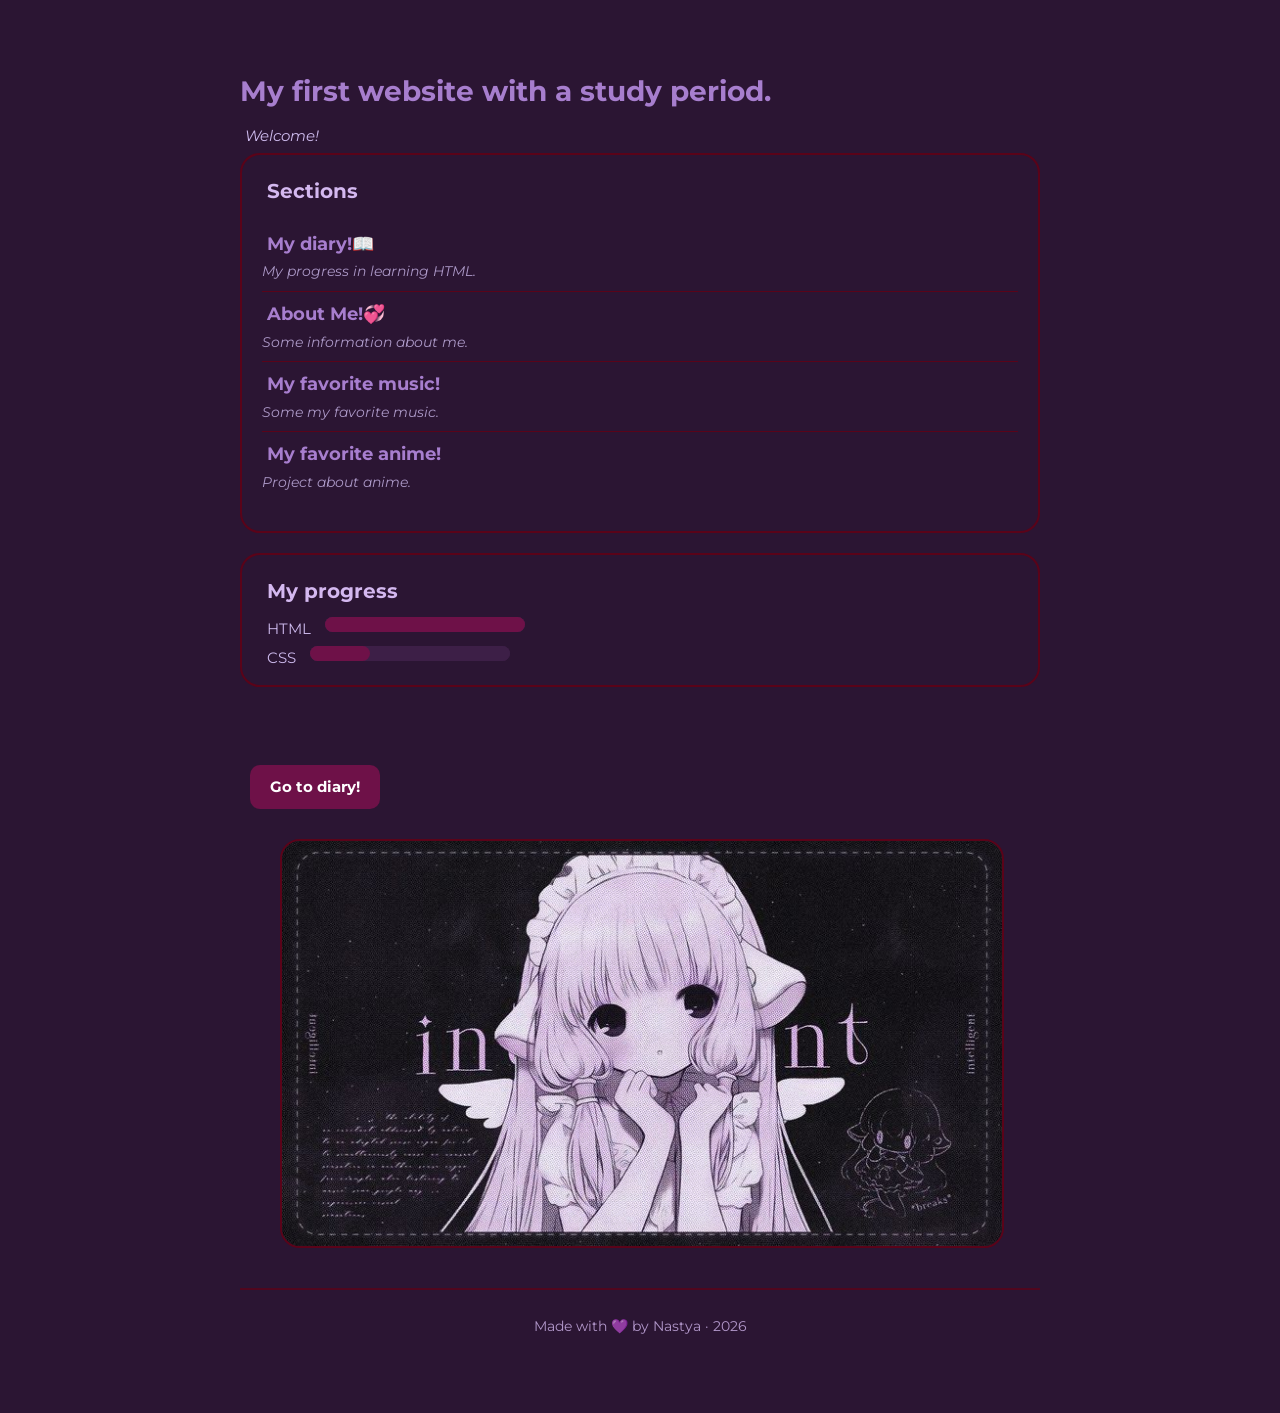
<file: index.html>
<!DOCTYPE html>
<html lang="en">

<head>
    <meta charset="UTF-8">
    <meta name="viewport" content="width=device-width, initial-scale=1.0">
    <link rel="preconnect" href="https://fonts.gstatic.com" crossorigin>
    <link href="https://fonts.googleapis.com/css2?family=Montserrat:wght@400;700&display=swap" rel="stylesheet">
    <link rel="icon" type="image/x-icon" href="favicon.ico">
    <link rel="stylesheet" href="style.css">
    <title>My first website with a study period.</title>
</head>

<body class="home">
    <video class="video-bg-home" autoplay loop muted playsinline>
        <source src="fon1.mp4" type="video/mp4">
    </video>
    <main>
        <header>
            <h1>My first website with a study period.</h1>
            <p><em>Welcome!</em></p>
        </header>
        <nav>
            <h2>Sections</h2>
            <ul>
                <li>
                    <a href="htmldiary.html">My diary!📖</a>
                    <p><em>My progress in learning HTML.</em></p>
                </li>
                <li>
                    <a href="about.html">About Me!💞</a>
                    <p><em>Some information about me.</em></p>
                </li>
                <li>
                    <a href="music.html">My favorite music!</a>
                    <p><em>Some my favorite music.</em></p>
                </li>
                <li>
                    <a href="login.html">My favorite anime!</a>
                    <p><em>Project about anime.</em></p>
                </li>
            </ul>
        </nav>
        <nav>
            <h2>My progress</h2>
            <label for="html">HTML</label>
            <progress id="html" value="100" max="100"></progress><br>
            <label for="css">CSS </label>
            <progress id="css" value="30" max="100"></progress>
        </nav>
        <br><br>

        <a href="index.html" accesskey="c"></a>
        <a href="htmldiary.html" class='btn'>Go to diary!</a>
        </a>
        <figure>
            <img src="homeim.jpg" alt="anime girl">
        </figure>
        <footer>
            <p>Made with 💜 by Nastya · 2026</p>
        </footer>
    </main>
</body>

</html>
</file>
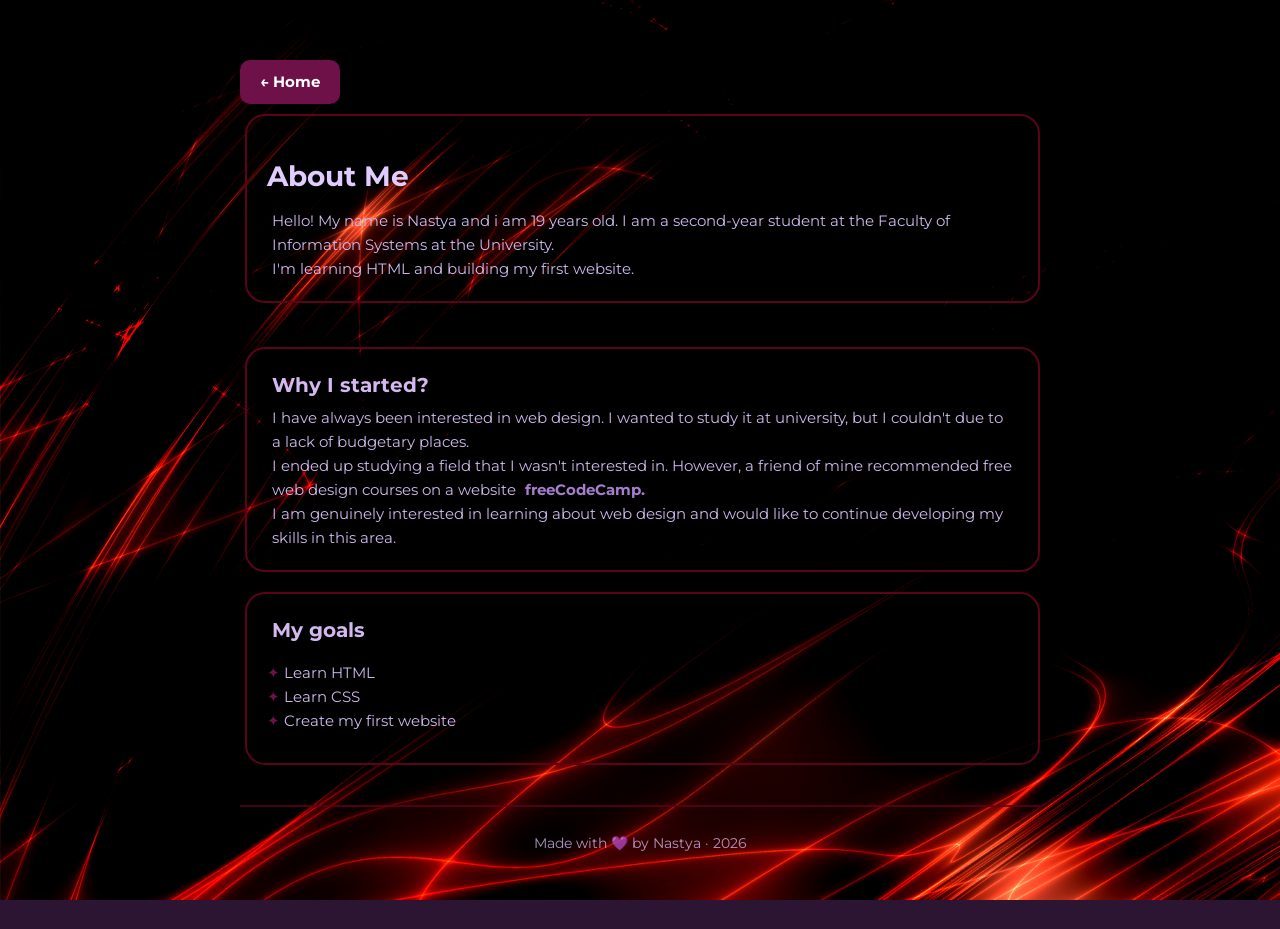
<file: about.html>
<!DOCTYPE html>
<html lang="en">

<head>
    <meta charset="UTF-8">
    <meta name="viewport" content="width=device-width, initial-scale=1.0">
    <link rel="preconnect" href="https://fonts.gstatic.com" crossorigin>
    <link href="https://fonts.googleapis.com/css2?family=Montserrat:wght@400;700&display=swap" rel="stylesheet">
    <link rel="icon" type="image/x-icon" href="favicon.ico">
    <link rel="stylesheet" href="style.css">
    <title>About Me.</title>
</head>

<body class="about">
    <main>
        <nav>
            <a href="index.html" class="btn">← Home</a>
        </nav>
        <article>
            <h1>About Me</h1>
            <p>Hello! My name is Nastya and i am 19 years old. I am a second-year student at the Faculty of Information
                Systems at the University.<br>
                I'm learning HTML and building my first website.</p>
        </article>
        <br>
        <article>
            <h2>Why I started?</h2>
            <p>I have always been interested in web design. I wanted to study it at university, but I couldn't due to a
                lack of budgetary places.<br>
                I ended up studying a field that I wasn't interested in. However, a friend of mine recommended free web
                design courses on a website <a href="https://freecodecamp.org">freeCodeCamp.</a><br>
                I am genuinely interested in learning about web design and would like to continue developing my skills
                in this area.</p>
        </article>
        <article>
            <h2>My goals</h2>
            <ul>
                <li>Learn HTML</li>
                <li>Learn CSS</li>
                <li>Create my first website</li>
            </ul>
        </article>
        <footer>
            <p>Made with 💜 by Nastya · 2026</p>
        </footer>
    </main>
</body>

</html>
</file>
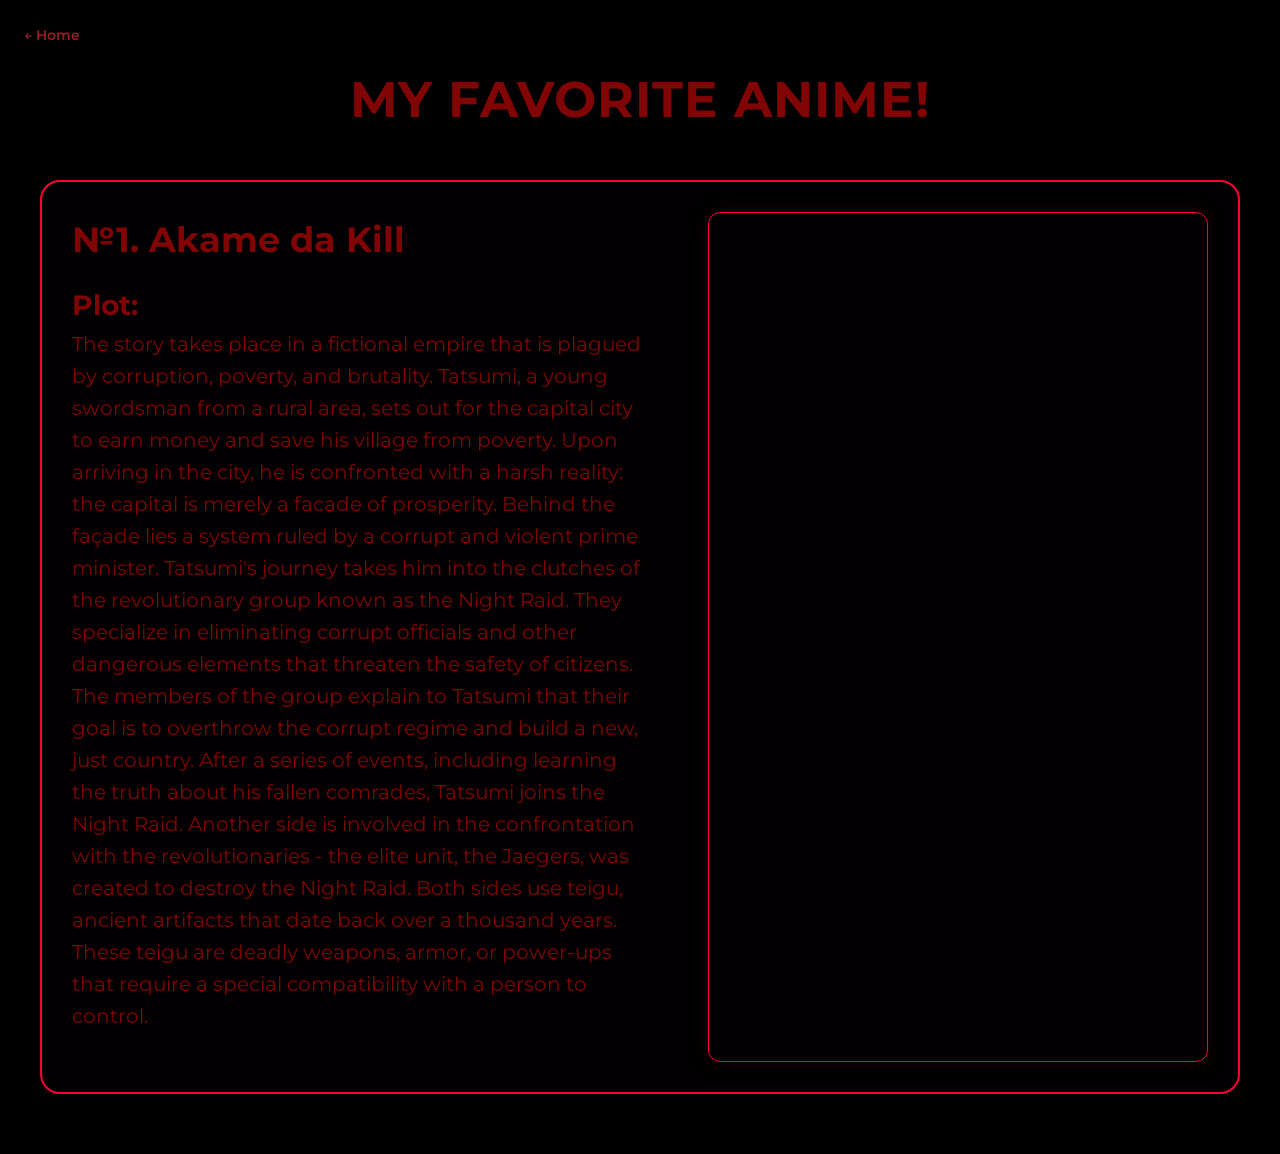
<file: anime.html>
<!DOCTYPE html>
<html lang="en">

<head>
    <meta charset="UTF-8">
    <meta name="viewport" content="width=device-width, initial-scale=1.0">
    <title>My favorite anime!</title>
    <link rel="preconnect" href="https://fonts.gstatic.com" crossorigin>
    <link href="https://fonts.googleapis.com/css2?family=Montserrat:wght@400;700&display=swap" rel="stylesheet">
    <link rel="icon" type="image/x-icon" href="favicon.ico">
    <link rel="stylesheet" href="animestyle.css">
</head>

<body class="anime">
    <main>
        <div class="animee">
            <nav>
                <a href="index.html" class="back-link">← Home</a>
            </nav>
            <header>
                <h1 class="animestart">My favorite anime!</h1>
            </header>
            <article>
                <div class="text1">
                    <h2>№1. Akame da Kill</h2>
                    <h3>Plot:</h3>
                    <p>
                        The story takes place in a fictional empire that is plagued by corruption, poverty, and
                        brutality.
                        Tatsumi, a young swordsman from a rural area,
                        sets out for the capital city to earn money and save his village from poverty.
                        Upon arriving in the city, he is confronted with a harsh reality: the capital is merely a facade
                        of
                        prosperity. Behind the façade lies a system ruled
                        by a corrupt and violent prime minister.
                        Tatsumi's journey takes him into the clutches of the revolutionary group known as the Night
                        Raid.
                        They specialize in eliminating corrupt officials and other dangerous elements that threaten
                        the
                        safety of citizens. The members of the group explain to Tatsumi that their goal is
                        to overthrow the corrupt regime and build a new, just country. After a series of
                        events, including learning the truth about his fallen comrades, Tatsumi joins the Night
                        Raid.
                        Another side is involved in the confrontation with the revolutionaries - the elite unit, the Jaegers, was created to destroy the Night Raid. Both sides use teigu, ancient artifacts that date back over a thousand years. These teigu are deadly weapons, armor, or power-ups that require a special compatibility with a person to control.</p>
                </div>
                <div class="video-container">
                    <video id="background-video" autoplay loop muted playsinline>
                        <source src="IMG_4781.MP4" type="video/mp4">

                    </video>
                </div>
            </article>
        </div>
    </main>


</body>

</html>
</file>
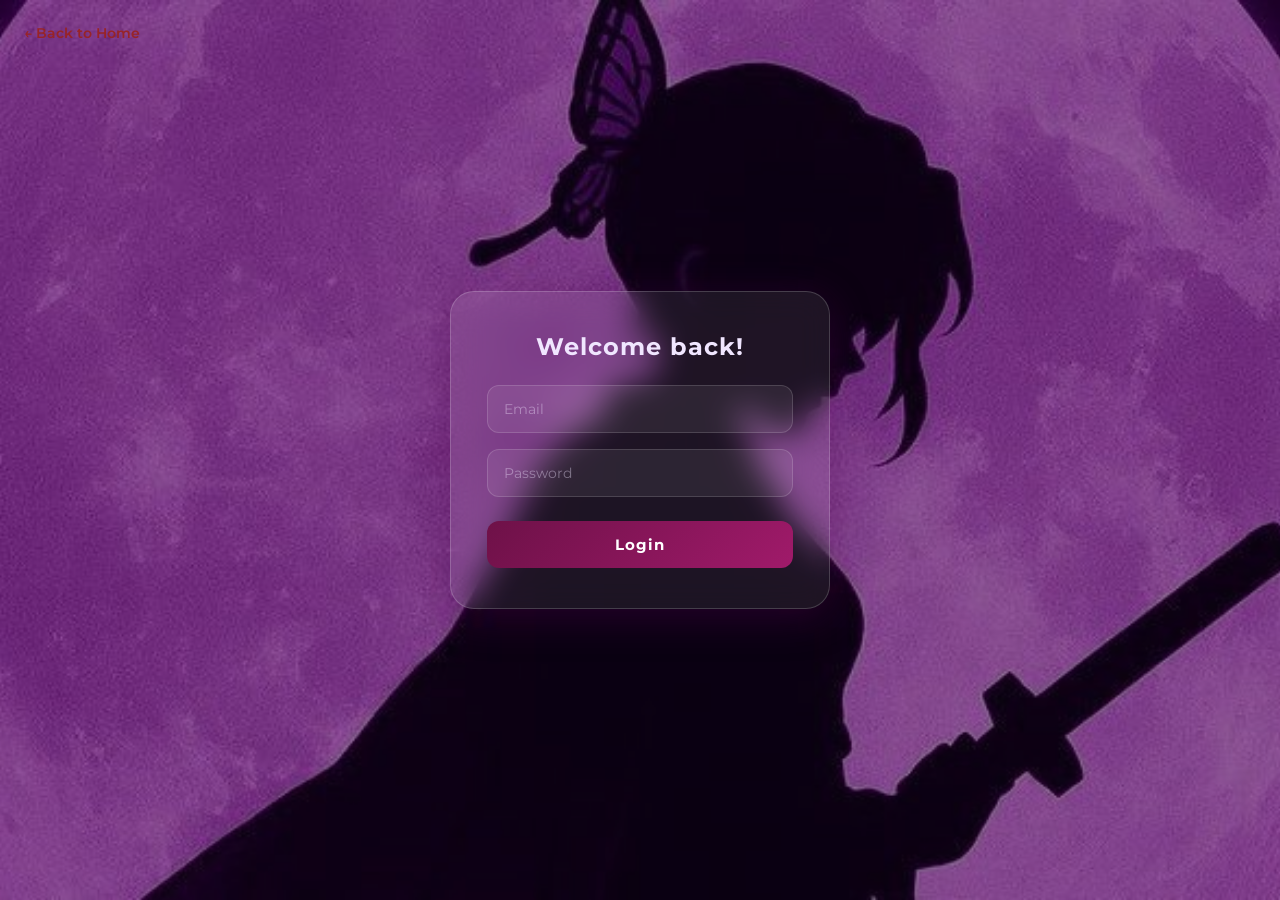
<file: login.html>
<!DOCTYPE html>
<html lang="en">
<head>
    <meta charset="UTF-8">
    <meta name="viewport" content="width=device-width, initial-scale=1.0">
    <title>Login · Anime</title>
    <link rel="preconnect" href="https://fonts.gstatic.com" crossorigin>
    <link href="https://fonts.googleapis.com/css2?family=Montserrat:wght@400;600;700&display=swap" rel="stylesheet">
    <link rel="icon" type="image/x-icon" href="favicon.ico">
    <link rel="stylesheet" href="animestyle.css">
</head>
<body class="login">

    <a href="index.html" class="back-link">← Back to Home</a>

    <div class="card">


        <!-- форма логина -->
        <div class="form active" id="login">
            <h2>Welcome back!</h2>
            <div class="input-group">
                <input type="email" placeholder="Email">
            </div>
            <div class="input-group">
                <input type="password" placeholder="Password">
            </div>
            <a href="anime.html" class="submit-btn">Login</a>
        </div>

       


    </div>

    

</body>
</html>
</file>
<file: style.css>
/* ===========================
   ОБЩИЕ СТИЛИ
   (действуют на всех страницах)
=========================== */

body {
    color: #ccb9ec;
    background-color: #2b1533;
    font-family: 'Montserrat', sans-serif;
    line-height: 1.6;
    margin: 0;
    padding: 20px;
    font-size: 15px;
}

main {
    max-width: 800px;
    margin: 0 auto;
    padding: 30px;
    border-radius: 15px;
}

h1 {
    font-size: 28px;
    margin-bottom: 10px;
    color: #e0ccff;
}

h2 {
    font-size: 20px;
    color: #d4b8f0;
    margin: 5px;
}

p {
    margin: 5px;
}

label {
    margin: 5px;
}

textarea {
    margin: 5px;
}

iframe {
    margin: 5px;
}

code {
    background-color: #3d1f47;
    padding: 2px 6px;
    border-radius: 5px;
    font-size: 13px;
    color: #f0c0ff;
}


/* ===========================
   ССЫЛКИ
=========================== */

a {
    margin: 5px;
    color: #a77ece;
}

a:visited {
    color: #a77ece;
    /* такой же цвет как обычная ссылка */
}

a:hover {
    color: rgb(153, 76, 177);
}

a:active {
    color: rgb(191, 18, 214);
}


/* ===========================
   КНОПКИ
=========================== */

button {
    background-color: #6e1148;
    color: white;
    border: none;
    padding: 10px 20px;
    border-radius: 10px;
    cursor: pointer;
    font-weight: bold;
    margin: 5px;
}

/* класс .btn — ссылка стилизованная под кнопку */
.btn {
    display: inline-block;
    background-color: #6e1148;
    color: white;
    padding: 10px 20px;
    border-radius: 10px;
    font-weight: bold;
    text-decoration: none;
    margin: 10px 0;
}

.btn:hover {
    background-color: #a01a6a;
    color: white;
}


/* ===========================
   ПРОГРЕСС-БАРЫ
=========================== */

progress {
    width: 200px;
    height: 15px;
    border-radius: 10px;
    border: none;
    background-color: #3d1f47;
    margin: 5px;
}

progress::-webkit-progress-bar {
    background-color: #3d1f47;
    border-radius: 10px;
}

progress::-webkit-progress-value {
    background-color: #6e1148;
    border-radius: 10px;
}

progress::-moz-progress-bar {
    background-color: #6e1148;
    border-radius: 10px;
}


/* ===========================
   ФУТЕР (подвал сайта)
=========================== */

footer {
    margin-top: 40px;
    padding: 20px;
    text-align: center;
    border-top: 2px solid rgb(90, 3, 25);
    color: #d4b8f0;
    font-size: 14px;
    opacity: 0.8;
}


/* ===========================
   СКРОЛЛБАР
=========================== */

::-webkit-scrollbar {
    width: 8px;
}

::-webkit-scrollbar-track {
    background-color: #2b1533;
}

::-webkit-scrollbar-thumb {
    background-color: #6e1148;
    border-radius: 10px;
}

::-webkit-scrollbar-thumb:hover {
    background-color: #a01a6a;
}


/* ===========================
   ГЛАВНАЯ СТРАНИЦА (.home)
=========================== */

.home a {
    text-decoration: none;
}
.home h1{
    color: #a77ece;
}
.home nav {
    border: 2px solid rgb(90, 3, 25);
    border-radius: 20px;
    margin-bottom: 20px;
    padding: 15px 20px;
}

.home nav ul {
    list-style: none;
    padding: 0;
}

.home nav ul li {
    padding: 8px 0;
    border-bottom: 1px solid rgb(90, 3, 25);
}

.home nav ul li:last-child {
    border-bottom: none;
}

.home nav ul li a {
    font-weight: bold;
    font-size: 18px;
}

.home nav ul li p {
    margin: 2px 0 0 0;
    font-size: 14px;
    opacity: 0.8;
}

.home img {
    width: 100%;
    height: auto;
    border: 2px solid rgb(90, 3, 25);
    border-radius: 20px;
    margin-top: 20px;
    display: block;
}
.video-bg-home {
    position: fixed;     /* Фиксирует видео, чтобы оно не двигалось при скролле */
    top: 0;
    left: 0;
    width: 100%;         /* На всю ширину экрана */
    height: 100%;        /* На всю высоту экрана */
    object-fit: cover;   /* Видео красиво заполняет экран без искажения пропорций */
    z-index: -1;         /* Уводит видео на самый задний план */
    pointer-events: none; /* Чтобы клики мышкой проходили сквозь видео на кнопки */
}

/* ===========================
   ДНЕВНИК (.diary)
=========================== */

.diary a {
    text-decoration: none;
}
body.diary {
    background-image: url('fdd.jpg'); 
    background-attachment: fixed;
    background-size: cover; 
    background-repeat: no-repeat;
}
.diary article {
    border: 2px solid rgb(90, 3, 25);
    border-radius: 20px;
    margin-bottom: 40px;
    margin-left: 5px;
    padding: 15px 20px;
    transition: transform 0.3s ease, box-shadow 0.3s ease;
}

.diary article:hover {
    transform: translateY(-5px);
    box-shadow: 0 8px 20px rgba(110, 17, 72, 0.4);
}

.diary input {
    border: 2px solid rgb(90, 3, 25);
    border-radius: 50px;
    margin-bottom: 20px;
    margin-left: 5px;
}

/* баннер приветствия вместо alert */
.welcome-banner {
    background-color: #3d1f47;
    border: 2px solid rgb(90, 3, 25);
    border-radius: 15px;
    padding: 12px 20px;
    text-align: center;
    color: #e0ccff;
    font-weight: bold;
    margin-bottom: 20px;
}

/* список CSS элементов в дневнике */
.elements ul {
    display: flex;
    gap: 50px;
    flex: 1;
}

/* визитная карточка в дневнике */
.business-card {
    color: rgb(82, 8, 42);
    width: 280px;
    background-color: #cb96cf;
    border: 2px solid black;
    border-radius: 20px;
    padding: 15px;
    margin-top: 50px;
    margin-left: 20px;
    margin-right: auto;
    text-align: center;
    font-size: 15px;
}
.business-card h2{
    color:#8b1c08;
}
.business-card a {
    color: rgb(82, 8, 42);
}

.diarycard {
    color: #a10a0a;
}

.profile-image {
    width: 80%;
    max-width: 150px;
    display: block;
    border: 1px solid black;
    margin-left: auto;
    margin-right: auto;
    margin-bottom: 20px;
}

.full-name {
    font-size: 35px;
    color: rgb(82, 8, 42);
    margin-top: auto;
    margin-bottom: auto;
}

.designation {
    font-size: 30px;
    color: rgb(82, 8, 42);
    margin-top: auto;
    margin-bottom: auto;
}

.ps {
    font-size: 20px;
    color: rgb(70, 5, 36);
}

.social-media a {
    color: #a10a0a;
}


/* ===========================
   МУЗЫКА (.music)
=========================== */

.music-grid {
    display: flex;
    flex-direction: column;
    gap: 15px;
    margin-top: 20px;
}
body.music {
    background-image: url('fdd.jpg'); 
    background-attachment: fixed;
    background-size: cover; 
    background-repeat: no-repeat; 
}
.track-card {
    background-color: #3d1f47;
    border: 2px solid rgb(90, 3, 25);
    border-radius: 15px;
    padding: 15px 20px;
    display: flex;
    align-items: center;
    gap: 20px;
}

.track-name {
    color: #ccb9ec;
    font-weight: bold;
    margin: 0;
    min-width: 250px;
}


/* ===========================
   ОБО МНЕ (.about)
=========================== */

.about a {
    text-decoration: none;
    font-weight: bold;
}
body.about {
    background-image: url('fdd.jpg'); 
    background-attachment: fixed;
    background-size: cover; 
    background-repeat: no-repeat;
}
.about article {
    border: 2px solid rgb(90, 3, 25);
    border-radius: 20px;
    margin-bottom: 20px;
    margin-left: 5px;
    padding: 15px 20px;
}

.about ul {
    list-style: none;
    padding: 0;
}

.about ul li::before {
    content: "✦ ";
    color: #6e1148;
}


/* ===========================
   АНИМЕ (.anime)
=========================== */
</file>
<file: animestyle.css>
* {
    margin: 0;
    padding: 0;
    box-sizing: border-box;
}

.login {
    font-family: 'Montserrat', sans-serif;
    min-height: 100vh;
    display: flex;
    align-items: center;
    justify-content: center;
    background-image: url('anime-bg.jpg');
    background-size: cover;
    background-position: center;
    background-repeat: no-repeat;
}

/* тёмный оверлей поверх фона */
.login::before {
    content: '';
    position: fixed;
    inset: 0;
    background: rgba(20, 0, 35, 0.45);
}

/* стеклянная карточка */
.card {
    position: relative;
    width: 380px;
    background: rgba(255, 255, 255, 0.08);
    backdrop-filter: blur(16px);
    -webkit-backdrop-filter: blur(16px);
    border: 1px solid rgba(255, 255, 255, 0.18);
    border-radius: 24px;
    padding: 40px 36px;
    box-shadow: 0 8px 40px rgba(80, 0, 80, 0.4);
    color: #f0e6ff;
}

/* переключатель логин/регистрация */
.tabs {
    display: flex;
    background: rgba(255, 255, 255, 0.07);
    border-radius: 12px;
    padding: 4px;
    margin-bottom: 32px;
}

.tab-btn {
    flex: 1;
    padding: 10px;
    border: none;
    background: transparent;
    color: rgba(240, 230, 255, 0.5);
    font-family: 'Montserrat', sans-serif;
    font-size: 14px;
    font-weight: 600;
    border-radius: 10px;
    cursor: pointer;
    transition: all 0.3s ease;
}

.tab-btn.active {
    background: rgba(110, 17, 72, 0.7);
    color: #f0e6ff;
    box-shadow: 0 2px 12px rgba(110, 17, 72, 0.5);
}

/* форма */
.form {
    display: none;
    flex-direction: column;
    gap: 16px;
}

.form.active {
    display: flex;
}

.form h2 {
    font-size: 24px;
    font-weight: 700;
    color: #f0e6ff;
    margin-bottom: 8px;
    text-align: center;
    letter-spacing: 1px;
}

.input-group {
    position: relative;
}

.input-group input {
    width: 100%;
    padding: 14px 16px;
    background: rgba(255, 255, 255, 0.07);
    border: 1px solid rgba(255, 255, 255, 0.15);
    border-radius: 12px;
    color: #f0e6ff;
    font-family: 'Montserrat', sans-serif;
    font-size: 14px;
    outline: none;
    transition: border 0.3s ease, background 0.3s ease;
}

.input-group input::placeholder {
    color: rgba(240, 230, 255, 0.4);
}

.input-group input:focus {
    border-color: rgba(180, 100, 200, 0.6);
    background: rgba(255, 255, 255, 0.12);
}

/* кнопка подтверждения */
a.submit-btn {
    margin-top: 8px;
    padding: 14px;
    background: linear-gradient(135deg, #6e1148, #a01a6a);
    color: white;
    border: none;
    border-radius: 12px;
    font-family: 'Montserrat', sans-serif;
    font-size: 15px;
    font-weight: 700;
    cursor: pointer;
    letter-spacing: 1px;
    transition: opacity 0.3s ease, transform 0.2s ease;
    text-decoration: none;
    text-align: center;
}

a.submit-btn:hover {
    opacity: 0.9;
    transform: translateY(-2px);
}

a.submit-btn:active {
    transform: translateY(0);
}

/* нижняя подпись */
.switch-text {
    text-align: center;
    font-size: 13px;
    color: rgba(240, 230, 255, 0.5);
    margin-top: 4px;
}

.switch-text span {
    color: #d4a0f0;
    cursor: pointer;
    font-weight: 600;
    text-decoration: underline;
    transition: color 0.2s;
}

.switch-text span:hover {
    color: #f0c0ff;
}

/* ссылка назад */
.back-link {
    position: fixed;
    top: 24px;
    left: 24px;
    color: #992222f5;
    text-decoration: none;
    font-size: 14px;
    font-weight: 600;
    display: flex;
    align-items: center;
    gap: 6px;
    transition: color 0.2s;
}

.back-link:hover {
    color: #f0e6ff;
}
/* ==========================================================================
   ОБНУЛЕНИЕ И ШРИФТЫ
   ========================================================================== */
* {
    margin: 0;
    padding: 0;
    box-sizing: border-box;
}

/* ==========================================================================
   СТРАНИЦА АНИМЕ (.anime) — Полностью твои цвета
   ========================================================================== */
.anime {
    color: #860505f5;
    background-color: #020102;
    font-family: 'Montserrat', sans-serif;
}

/* Контейнер для всего контента страницы */
.animee {
    line-height: 1.6;
    font-size: 15px;
    width: 100%;
    padding: 20px 40px;
}

/* Заголовок "My favorite anime!" */
.animestart {
    margin-top: 40px;
    margin-bottom: 40px;
    font-size: 50px;
    text-transform: uppercase;
    letter-spacing: 1px;
    text-align: center;
}

/* ==========================================================================
   КАРТОЧКА АНИМЕ (article) — Flexbox вместо маргинов
   ========================================================================== */
.anime article {
    display: flex;
    flex-wrap: nowrap;       /* Жестко держим текст и видео в один ряд */
    gap: 40px;
    align-items: flex-start; /* Текст и видео начинаются строго сверху */
    justify-content: space-between;
    
    width: 100%;
    border: 2px solid rgb(255, 0, 50);
    border-radius: 20px;
    margin-bottom: 40px;
    padding: 30px;
    background: rgba(2, 1, 2, 0.6);
    transition: transform 0.3s ease, box-shadow 0.3s ease;
}

/* Эффект при наведении на карточку */
.anime article:hover {
    transform: translateY(-5px);
    box-shadow: 0 8px 25px rgba(90, 3, 25, 0.5);
}

/* ==========================================================================
   ВНУТРЕННИЕ БЛОКИ КАРТОЧКИ
   ========================================================================== */

/* Левая часть: текстовое описание (Сюжет) */
.text1 {
    flex: 1; /* Текст забирает всё свободное пространство слева */
    padding-right: 20px;
}
.text1 h2 {
    font-size: 35px;
    margin-bottom: 15px;
    color: #860505f5;     /* Приятный неоновый оттенок для подзаголовка */
}
.text1 p{
    font-size: 20px;
}
.text1 h3{
    font-size: 28px;
}
/* Правая часть: Безопасный контейнер для видео */
.video-container {
      /* Задаем фиксированную ширину для вертикального формата */
    width: 500px;
    height: 850px;    /* Увеличиваем высоту, чтобы вертикальное видео встало в полный рост */
    border-radius: 12px;
    overflow: hidden;
    border: 1px solid rgb(255, 0, 50);
    box-shadow: 0 0 15px rgba(90, 3, 25, 0.3);
}

/* Твое видео внутри контейнера */
#background-video {
    width: 100%;
    height: 100%;
    display: block;
    object-fit: cover; /* Видео идеально заполнит рамку без искажений */
}

/* ==========================================================================
   ССЫЛКА НАЗАД (.back-link)
   ========================================================================== */
.back-link {
    position: fixed;
    top: 24px;
    left: 24px;
    color: #992222f5;
    text-decoration: none;
    font-size: 14px;
    font-weight: 600;
    display: flex;
    align-items: center;
    gap: 6px;
    z-index: 10; /* Чтобы ссылка всегда была поверх других элементов при скролле */
    transition: color 0.2s;
}

.back-link:hover {
    color: #f0e6ff;
}
</file>
